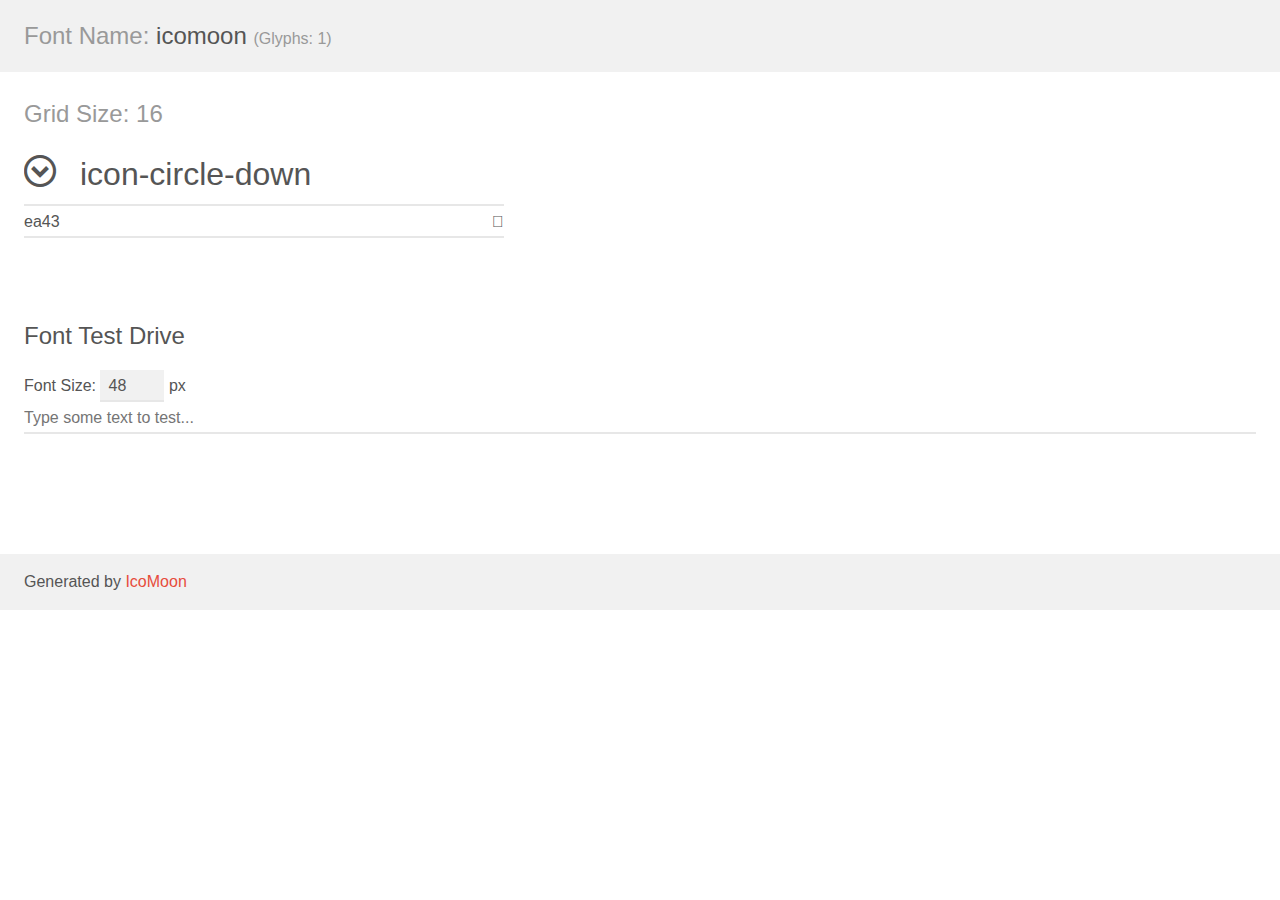
<file: fonts/icon/demo.html>
<!doctype html>
<html>
<head>
    <meta charset="utf-8">
    <title>IcoMoon Demo</title>
    <meta name="description" content="An Icon Font Generated By IcoMoon.io">
    <meta name="viewport" content="width=device-width, initial-scale=1">
    <link rel="stylesheet" href="demo-files/demo.css">
    <link rel="stylesheet" href="style.css"></head>
<body>
    <div class="bgc1 clearfix">
        <h1 class="mhmm mvm"><span class="fgc1">Font Name:</span> icomoon <small class="fgc1">(Glyphs:&nbsp;1)</small></h1>
    </div>
    <div class="clearfix mhl ptl">
        <h1 class="mvm mtn fgc1">Grid Size: 16</h1>
        <div class="glyph fs1">
            <div class="clearfix bshadow0 pbs">
                <span class="icon-circle-down">
                
                </span>
                <span class="mls"> icon-circle-down</span>
            </div>
            <fieldset class="fs0 size1of1 clearfix hidden-false">
                <input type="text" readonly value="ea43" class="unit size1of2" />
                <input type="text" maxlength="1" readonly value="&#xea43;" class="unitRight size1of2 talign-right" />
            </fieldset>
            <div class="fs0 bshadow0 clearfix hidden-true">
                <span class="unit pvs fgc1">liga: </span>
                <input type="text" readonly value="circle-down, down3" class="liga unitRight" />
            </div>
        </div>
    </div>

    <!--[if gt IE 8]><!-->
    <div class="mhl clearfix mbl">
        <h1>Font Test Drive</h1>
        <label>
            Font Size: <input id="fontSize" type="number" class="textbox0 mbm"
            min="8" value="48" />
            px
        </label>
        <input id="testText" type="text" class="phl size1of1 mvl"
        placeholder="Type some text to test..." value=""/>
        <div id="testDrive" class="icon-">&nbsp;
        </div>
    </div>
    <!--<![endif]-->
    <div class="bgc1 clearfix">
        <p class="mhl">Generated by <a href="https://icomoon.io/app">IcoMoon</a></p>
    </div>

    <script src="demo-files/demo.js"></script>
</body>
</html>
</file>
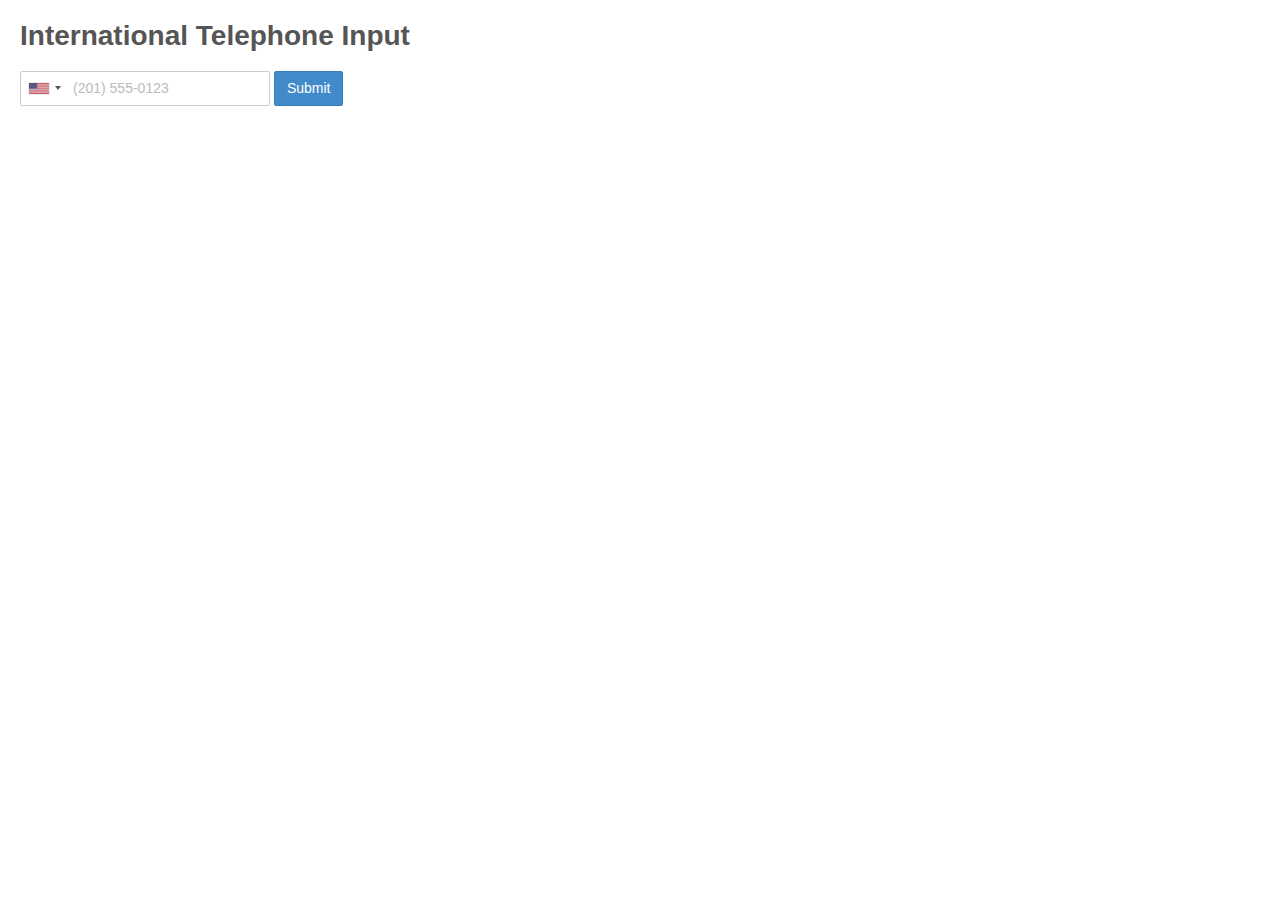
<file: utils/intl-tel-input/demo.html>
<!DOCTYPE html>
<html>

<head>
  <meta charset="utf-8">
  <title>International Telephone Input</title>
  <link rel="stylesheet" href="build/css/intlTelInput.css">
  <link rel="stylesheet" href="build/css/demo.css">
</head>

<body>
  <h1>International Telephone Input</h1>
  <form>
    <input id="phone" type="tel">
    <button type="submit">Submit</button>
  </form>

  <!-- Load jQuery from CDN so can run demo immediately -->
  <script src="https://ajax.googleapis.com/ajax/libs/jquery/1.11.1/jquery.min.js"></script>
  <script src="build/js/intlTelInput.js"></script>
  <script>
    $("#phone").intlTelInput({
      // allowDropdown: false,
      // autoHideDialCode: false,
      // autoPlaceholder: "off",
      // dropdownContainer: "body",
      // excludeCountries: ["us"],
      // formatOnDisplay: false,
      // geoIpLookup: function(callback) {
      //   $.get("http://ipinfo.io", function() {}, "jsonp").always(function(resp) {
      //     var countryCode = (resp && resp.country) ? resp.country : "";
      //     callback(countryCode);
      //   });
      // },
      // initialCountry: "auto",
      // nationalMode: false,
      // onlyCountries: ['us', 'gb', 'ch', 'ca', 'do'],
      // placeholderNumberType: "MOBILE",
      // preferredCountries: ['cn', 'jp'],
      // separateDialCode: true,
      utilsScript: "build/js/utils.js"
    });
  </script>
</body>

</html>
</file>
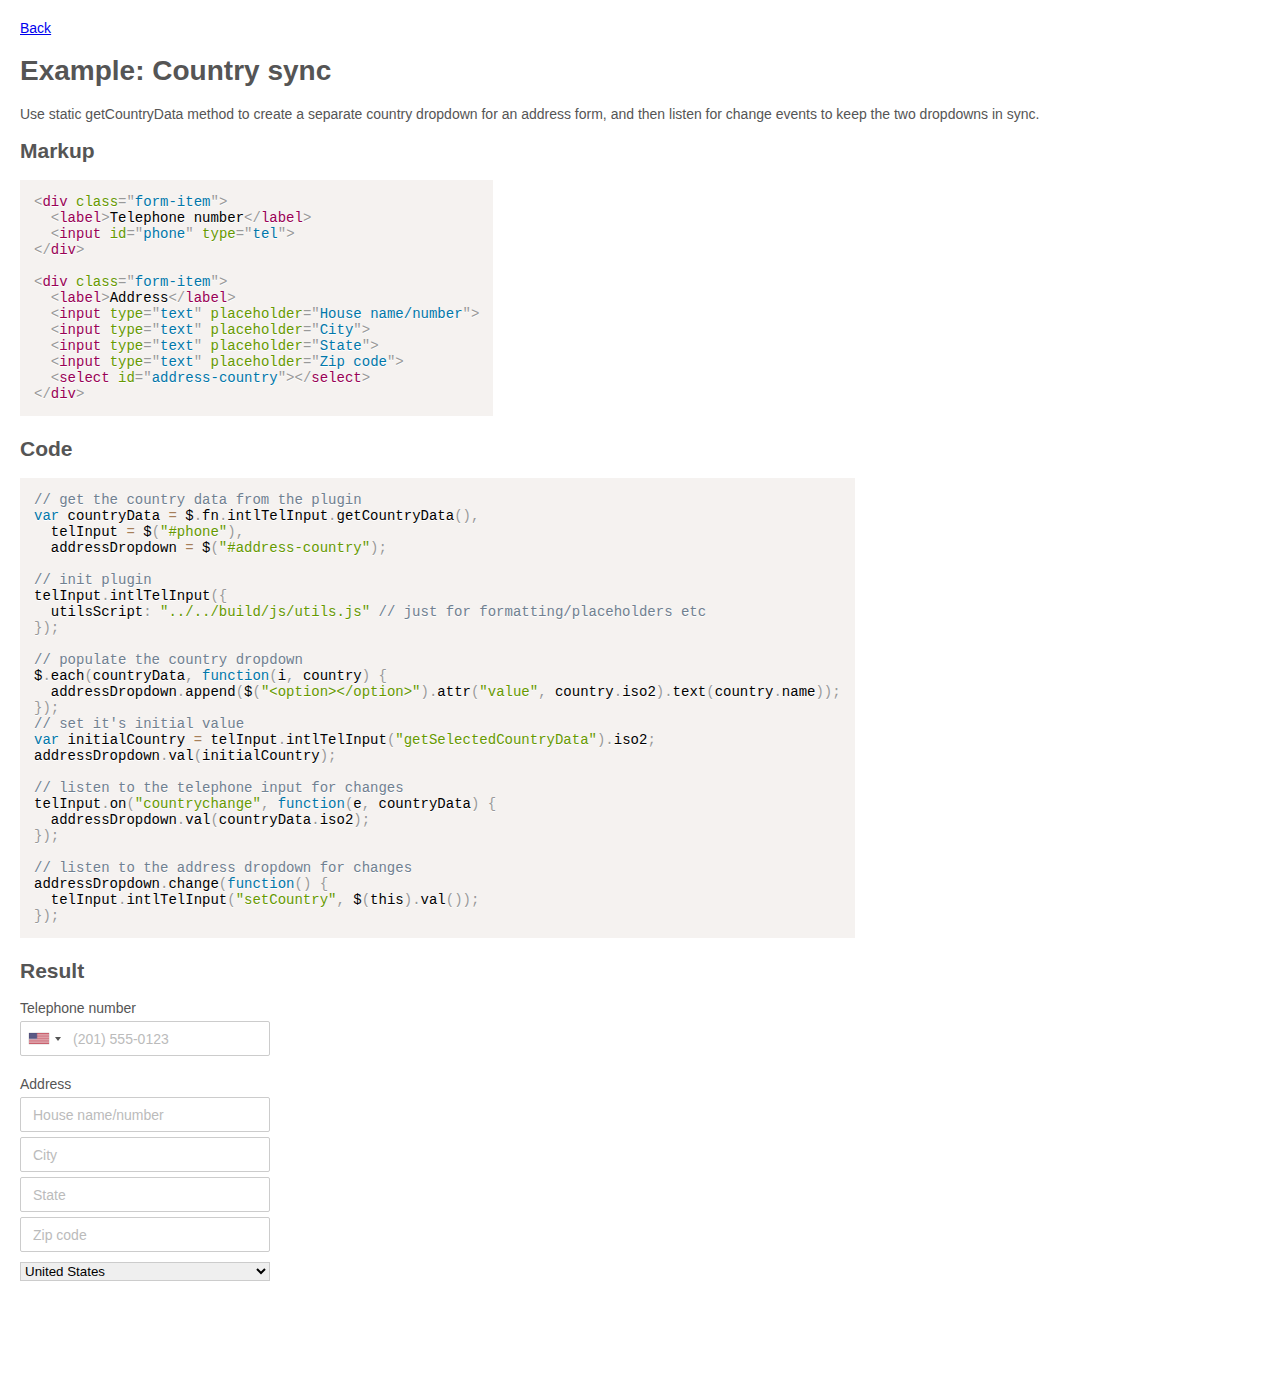
<file: utils/intl-tel-input/examples/gen/country-sync.html>
<!DOCTYPE html>
<html>
  <head>
    <meta charset="utf-8">
    <title>Example: Country sync</title>
    <link rel="stylesheet" href="../css/prism.css">
    <link rel="stylesheet" href="../../build/css/intlTelInput.css?1475869934842">
    <link rel="stylesheet" href="../../build/css/demo.css?1475869934842">
    
      <link rel="stylesheet" href="../css/countrySync.css?1475869934842">
    

    <!-- GOOGLE ANALYTICS -->
    <script>
      (function(i,s,o,g,r,a,m){i['GoogleAnalyticsObject']=r;i[r]=i[r]||function(){
      (i[r].q=i[r].q||[]).push(arguments)},i[r].l=1*new Date();a=s.createElement(o),
      m=s.getElementsByTagName(o)[0];a.async=1;a.src=g;m.parentNode.insertBefore(a,m)
      })(window,document,'script','https://www.google-analytics.com/analytics.js','ga');
      ga('create', 'UA-85394876-1', 'auto');
      ga('send', 'pageview');
    </script>
    <!-- /GOOGLE ANALYTICS -->
  </head>

  <body>
    <a href="/">Back</a>
    <h1>Example: Country sync</h1>
    <p>Use static getCountryData method to create a separate country dropdown for an address form, and then listen for change events to keep the two dropdowns in sync.</p>

    <h2>Markup</h2>
    <pre><code class="language-markup">&lt;div class=&quot;form-item&quot;&gt;
  &lt;label&gt;Telephone number&lt;/label&gt;
  &lt;input id=&quot;phone&quot; type=&quot;tel&quot;&gt;
&lt;/div&gt;

&lt;div class=&quot;form-item&quot;&gt;
  &lt;label&gt;Address&lt;/label&gt;
  &lt;input type=&quot;text&quot; placeholder=&quot;House name/number&quot;&gt;
  &lt;input type=&quot;text&quot; placeholder=&quot;City&quot;&gt;
  &lt;input type=&quot;text&quot; placeholder=&quot;State&quot;&gt;
  &lt;input type=&quot;text&quot; placeholder=&quot;Zip code&quot;&gt;
  &lt;select id=&quot;address-country&quot;&gt;&lt;/select&gt;
&lt;/div&gt;</code></pre>

    <h2>Code</h2>
    <pre><code class="language-javascript">// get the country data from the plugin
var countryData = $.fn.intlTelInput.getCountryData(),
  telInput = $(&quot;#phone&quot;),
  addressDropdown = $(&quot;#address-country&quot;);

// init plugin
telInput.intlTelInput({
  utilsScript: &quot;../../build/js/utils.js&quot; // just for formatting/placeholders etc
});

// populate the country dropdown
$.each(countryData, function(i, country) {
  addressDropdown.append($(&quot;&lt;option&gt;&lt;/option&gt;&quot;).attr(&quot;value&quot;, country.iso2).text(country.name));
});
// set it&#39;s initial value
var initialCountry = telInput.intlTelInput(&quot;getSelectedCountryData&quot;).iso2;
addressDropdown.val(initialCountry);

// listen to the telephone input for changes
telInput.on(&quot;countrychange&quot;, function(e, countryData) {
  addressDropdown.val(countryData.iso2);
});

// listen to the address dropdown for changes
addressDropdown.change(function() {
  telInput.intlTelInput(&quot;setCountry&quot;, $(this).val());
});
</code></pre>

    <h2>Result</h2>
    <div id="result">
      <div class="form-item">
  <label>Telephone number</label>
  <input id="phone" type="tel">
</div>

<div class="form-item">
  <label>Address</label>
  <input type="text" placeholder="House name/number">
  <input type="text" placeholder="City">
  <input type="text" placeholder="State">
  <input type="text" placeholder="Zip code">
  <select id="address-country"></select>
</div>
    </div>

    <script src="../js/prism.js"></script>
    <script src="//ajax.googleapis.com/ajax/libs/jquery/1.9.1/jquery.min.js"></script>
    <script src="../../build/js/intlTelInput.js?1475869934842"></script>
    <script src="../js/countrySync.js?1475869934842"></script>
  </body>
</html>
</file>
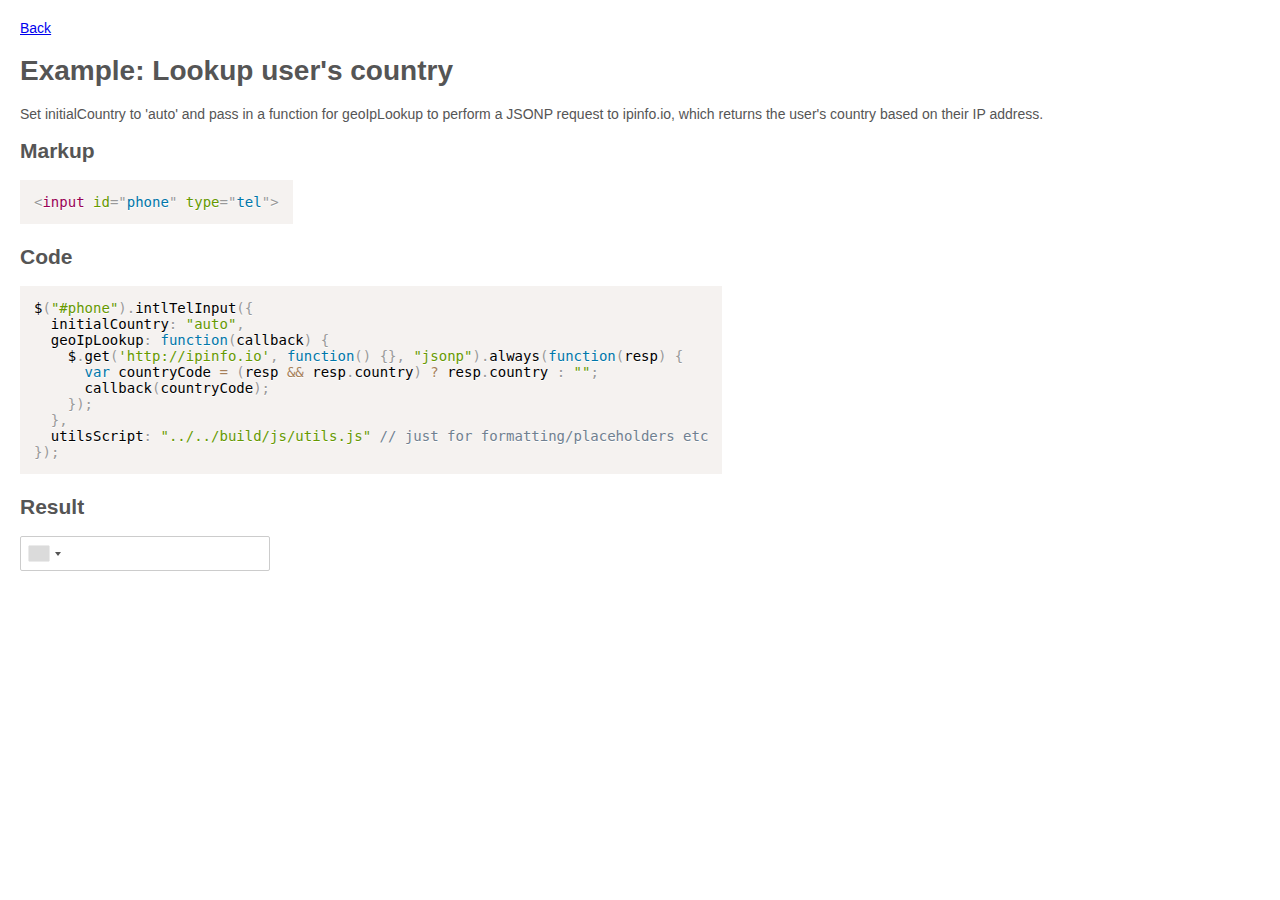
<file: utils/intl-tel-input/examples/gen/default-country-ip.html>
<!DOCTYPE html>
<html>
  <head>
    <meta charset="utf-8">
    <title>Example: Lookup user's country</title>
    <link rel="stylesheet" href="../css/prism.css">
    <link rel="stylesheet" href="../../build/css/intlTelInput.css?1475869934842">
    <link rel="stylesheet" href="../../build/css/demo.css?1475869934842">
    

    <!-- GOOGLE ANALYTICS -->
    <script>
      (function(i,s,o,g,r,a,m){i['GoogleAnalyticsObject']=r;i[r]=i[r]||function(){
      (i[r].q=i[r].q||[]).push(arguments)},i[r].l=1*new Date();a=s.createElement(o),
      m=s.getElementsByTagName(o)[0];a.async=1;a.src=g;m.parentNode.insertBefore(a,m)
      })(window,document,'script','https://www.google-analytics.com/analytics.js','ga');
      ga('create', 'UA-85394876-1', 'auto');
      ga('send', 'pageview');
    </script>
    <!-- /GOOGLE ANALYTICS -->
  </head>

  <body>
    <a href="/">Back</a>
    <h1>Example: Lookup user's country</h1>
    <p>Set initialCountry to 'auto' and pass in a function for geoIpLookup to perform a JSONP request to ipinfo.io, which returns the user's country based on their IP address.</p>

    <h2>Markup</h2>
    <pre><code class="language-markup">&lt;input id=&quot;phone&quot; type=&quot;tel&quot;&gt;</code></pre>

    <h2>Code</h2>
    <pre><code class="language-javascript">$(&quot;#phone&quot;).intlTelInput({
  initialCountry: &quot;auto&quot;,
  geoIpLookup: function(callback) {
    $.get(&#39;http://ipinfo.io&#39;, function() {}, &quot;jsonp&quot;).always(function(resp) {
      var countryCode = (resp &amp;&amp; resp.country) ? resp.country : &quot;&quot;;
      callback(countryCode);
    });
  },
  utilsScript: &quot;../../build/js/utils.js&quot; // just for formatting/placeholders etc
});</code></pre>

    <h2>Result</h2>
    <div id="result">
      <input id="phone" type="tel">
    </div>

    <script src="../js/prism.js"></script>
    <script src="//ajax.googleapis.com/ajax/libs/jquery/1.9.1/jquery.min.js"></script>
    <script src="../../build/js/intlTelInput.js?1475869934842"></script>
    <script src="../js/defaultCountryIp.js?1475869934842"></script>
  </body>
</html>
</file>
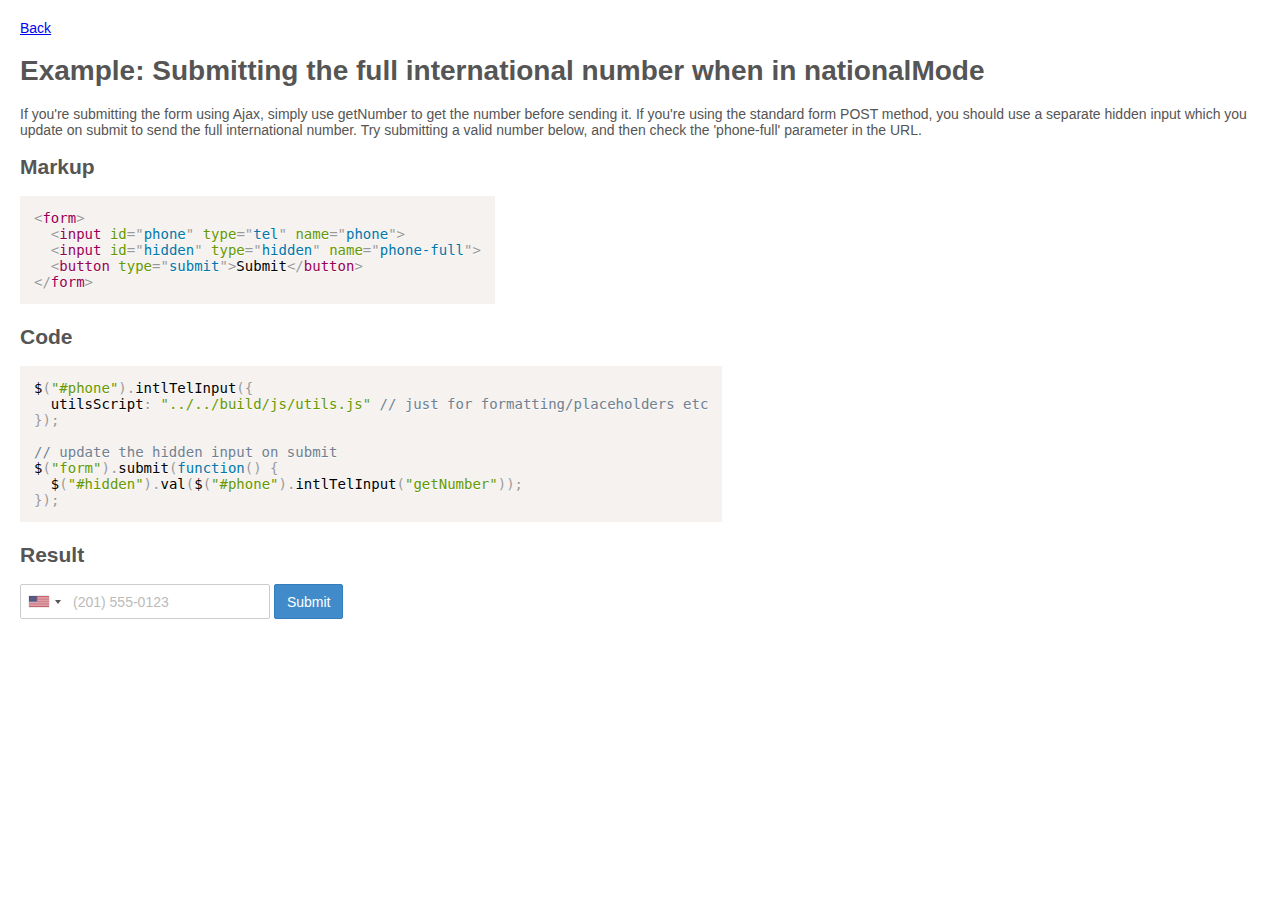
<file: utils/intl-tel-input/examples/gen/hidden-input.html>
<!DOCTYPE html>
<html>
  <head>
    <meta charset="utf-8">
    <title>Example: Submitting the full international number when in nationalMode</title>
    <link rel="stylesheet" href="../css/prism.css">
    <link rel="stylesheet" href="../../build/css/intlTelInput.css?1475869934842">
    <link rel="stylesheet" href="../../build/css/demo.css?1475869934842">
    

    <!-- GOOGLE ANALYTICS -->
    <script>
      (function(i,s,o,g,r,a,m){i['GoogleAnalyticsObject']=r;i[r]=i[r]||function(){
      (i[r].q=i[r].q||[]).push(arguments)},i[r].l=1*new Date();a=s.createElement(o),
      m=s.getElementsByTagName(o)[0];a.async=1;a.src=g;m.parentNode.insertBefore(a,m)
      })(window,document,'script','https://www.google-analytics.com/analytics.js','ga');
      ga('create', 'UA-85394876-1', 'auto');
      ga('send', 'pageview');
    </script>
    <!-- /GOOGLE ANALYTICS -->
  </head>

  <body>
    <a href="/">Back</a>
    <h1>Example: Submitting the full international number when in nationalMode</h1>
    <p>If you're submitting the form using Ajax, simply use getNumber to get the number before sending it. If you're using the standard form POST method, you should use a separate hidden input which you update on submit to send the full international number. Try submitting a valid number below, and then check the 'phone-full' parameter in the URL.</p>

    <h2>Markup</h2>
    <pre><code class="language-markup">&lt;form&gt;
  &lt;input id=&quot;phone&quot; type=&quot;tel&quot; name=&quot;phone&quot;&gt;
  &lt;input id=&quot;hidden&quot; type=&quot;hidden&quot; name=&quot;phone-full&quot;&gt;
  &lt;button type=&quot;submit&quot;&gt;Submit&lt;/button&gt;
&lt;/form&gt;</code></pre>

    <h2>Code</h2>
    <pre><code class="language-javascript">$(&quot;#phone&quot;).intlTelInput({
  utilsScript: &quot;../../build/js/utils.js&quot; // just for formatting/placeholders etc
});

// update the hidden input on submit
$(&quot;form&quot;).submit(function() {
  $(&quot;#hidden&quot;).val($(&quot;#phone&quot;).intlTelInput(&quot;getNumber&quot;));
});</code></pre>

    <h2>Result</h2>
    <div id="result">
      <form>
  <input id="phone" type="tel" name="phone">
  <input id="hidden" type="hidden" name="phone-full">
  <button type="submit">Submit</button>
</form>
    </div>

    <script src="../js/prism.js"></script>
    <script src="//ajax.googleapis.com/ajax/libs/jquery/1.9.1/jquery.min.js"></script>
    <script src="../../build/js/intlTelInput.js?1475869934842"></script>
    <script src="../js/hiddenInput.js?1475869934842"></script>
  </body>
</html>
</file>
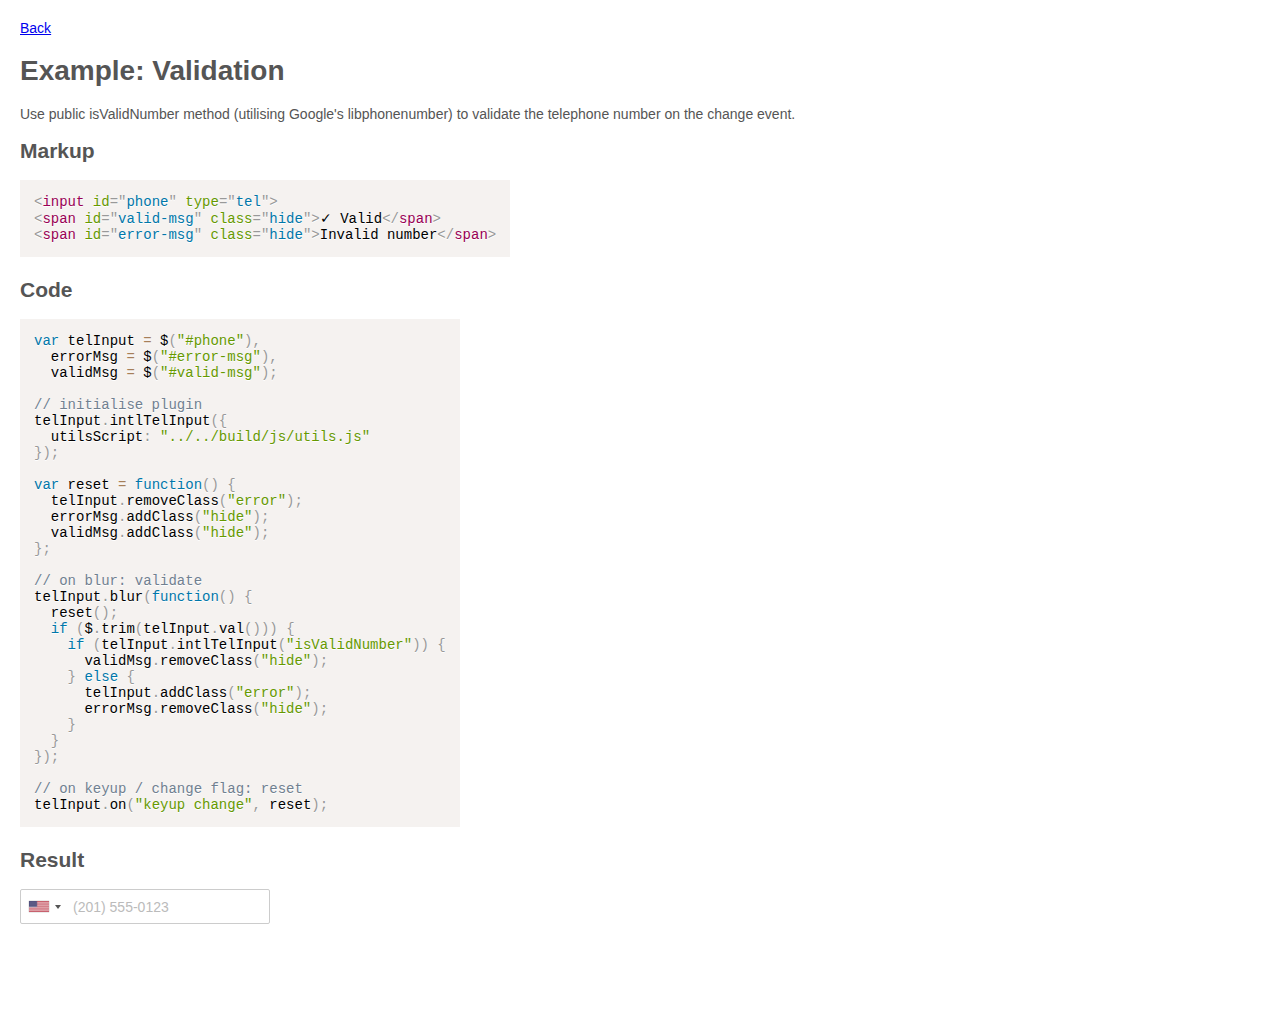
<file: utils/intl-tel-input/examples/gen/is-valid-number.html>
<!DOCTYPE html>
<html>
  <head>
    <meta charset="utf-8">
    <title>Example: Validation</title>
    <link rel="stylesheet" href="../css/prism.css">
    <link rel="stylesheet" href="../../build/css/intlTelInput.css?1475869934842">
    <link rel="stylesheet" href="../../build/css/demo.css?1475869934842">
    
      <link rel="stylesheet" href="../css/isValidNumber.css?1475869934842">
    

    <!-- GOOGLE ANALYTICS -->
    <script>
      (function(i,s,o,g,r,a,m){i['GoogleAnalyticsObject']=r;i[r]=i[r]||function(){
      (i[r].q=i[r].q||[]).push(arguments)},i[r].l=1*new Date();a=s.createElement(o),
      m=s.getElementsByTagName(o)[0];a.async=1;a.src=g;m.parentNode.insertBefore(a,m)
      })(window,document,'script','https://www.google-analytics.com/analytics.js','ga');
      ga('create', 'UA-85394876-1', 'auto');
      ga('send', 'pageview');
    </script>
    <!-- /GOOGLE ANALYTICS -->
  </head>

  <body>
    <a href="/">Back</a>
    <h1>Example: Validation</h1>
    <p>Use public isValidNumber method (utilising Google's libphonenumber) to validate the telephone number on the change event.</p>

    <h2>Markup</h2>
    <pre><code class="language-markup">&lt;input id=&quot;phone&quot; type=&quot;tel&quot;&gt;
&lt;span id=&quot;valid-msg&quot; class=&quot;hide&quot;&gt;✓ Valid&lt;/span&gt;
&lt;span id=&quot;error-msg&quot; class=&quot;hide&quot;&gt;Invalid number&lt;/span&gt;</code></pre>

    <h2>Code</h2>
    <pre><code class="language-javascript">var telInput = $(&quot;#phone&quot;),
  errorMsg = $(&quot;#error-msg&quot;),
  validMsg = $(&quot;#valid-msg&quot;);

// initialise plugin
telInput.intlTelInput({
  utilsScript: &quot;../../build/js/utils.js&quot;
});

var reset = function() {
  telInput.removeClass(&quot;error&quot;);
  errorMsg.addClass(&quot;hide&quot;);
  validMsg.addClass(&quot;hide&quot;);
};

// on blur: validate
telInput.blur(function() {
  reset();
  if ($.trim(telInput.val())) {
    if (telInput.intlTelInput(&quot;isValidNumber&quot;)) {
      validMsg.removeClass(&quot;hide&quot;);
    } else {
      telInput.addClass(&quot;error&quot;);
      errorMsg.removeClass(&quot;hide&quot;);
    }
  }
});

// on keyup / change flag: reset
telInput.on(&quot;keyup change&quot;, reset);</code></pre>

    <h2>Result</h2>
    <div id="result">
      <input id="phone" type="tel">
<span id="valid-msg" class="hide">✓ Valid</span>
<span id="error-msg" class="hide">Invalid number</span>
    </div>

    <script src="../js/prism.js"></script>
    <script src="//ajax.googleapis.com/ajax/libs/jquery/1.9.1/jquery.min.js"></script>
    <script src="../../build/js/intlTelInput.js?1475869934842"></script>
    <script src="../js/isValidNumber.js?1475869934842"></script>
  </body>
</html>
</file>
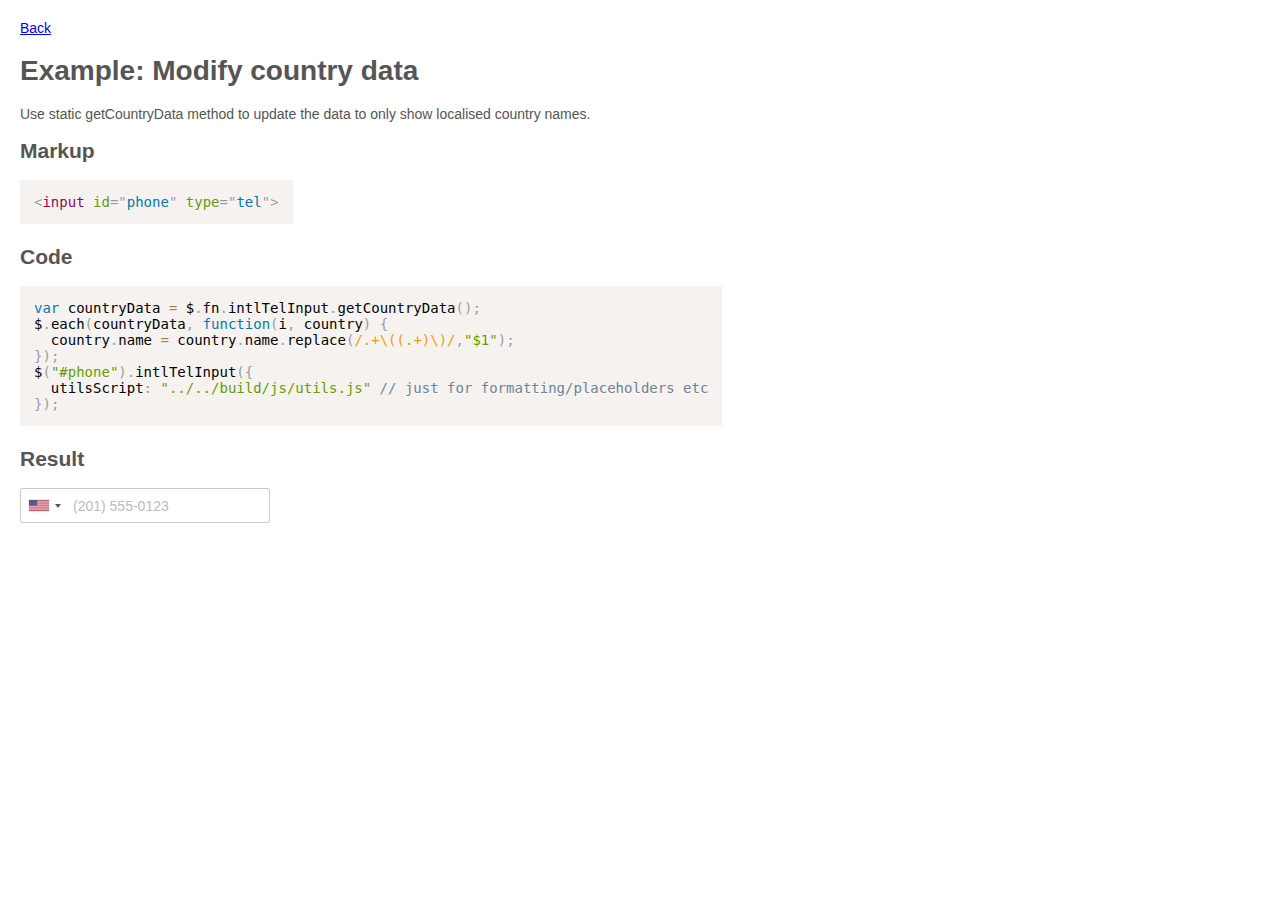
<file: utils/intl-tel-input/examples/gen/modify-country-data.html>
<!DOCTYPE html>
<html>
  <head>
    <meta charset="utf-8">
    <title>Example: Modify country data</title>
    <link rel="stylesheet" href="../css/prism.css">
    <link rel="stylesheet" href="../../build/css/intlTelInput.css?1475869934842">
    <link rel="stylesheet" href="../../build/css/demo.css?1475869934842">
    

    <!-- GOOGLE ANALYTICS -->
    <script>
      (function(i,s,o,g,r,a,m){i['GoogleAnalyticsObject']=r;i[r]=i[r]||function(){
      (i[r].q=i[r].q||[]).push(arguments)},i[r].l=1*new Date();a=s.createElement(o),
      m=s.getElementsByTagName(o)[0];a.async=1;a.src=g;m.parentNode.insertBefore(a,m)
      })(window,document,'script','https://www.google-analytics.com/analytics.js','ga');
      ga('create', 'UA-85394876-1', 'auto');
      ga('send', 'pageview');
    </script>
    <!-- /GOOGLE ANALYTICS -->
  </head>

  <body>
    <a href="/">Back</a>
    <h1>Example: Modify country data</h1>
    <p>Use static getCountryData method to update the data to only show localised country names.</p>

    <h2>Markup</h2>
    <pre><code class="language-markup">&lt;input id=&quot;phone&quot; type=&quot;tel&quot;&gt;</code></pre>

    <h2>Code</h2>
    <pre><code class="language-javascript">var countryData = $.fn.intlTelInput.getCountryData();
$.each(countryData, function(i, country) {
  country.name = country.name.replace(/.+\((.+)\)/,&quot;$1&quot;);
});
$(&quot;#phone&quot;).intlTelInput({
  utilsScript: &quot;../../build/js/utils.js&quot; // just for formatting/placeholders etc
});
</code></pre>

    <h2>Result</h2>
    <div id="result">
      <input id="phone" type="tel">
    </div>

    <script src="../js/prism.js"></script>
    <script src="//ajax.googleapis.com/ajax/libs/jquery/1.9.1/jquery.min.js"></script>
    <script src="../../build/js/intlTelInput.js?1475869934842"></script>
    <script src="../js/modifyCountryData.js?1475869934842"></script>
  </body>
</html>
</file>
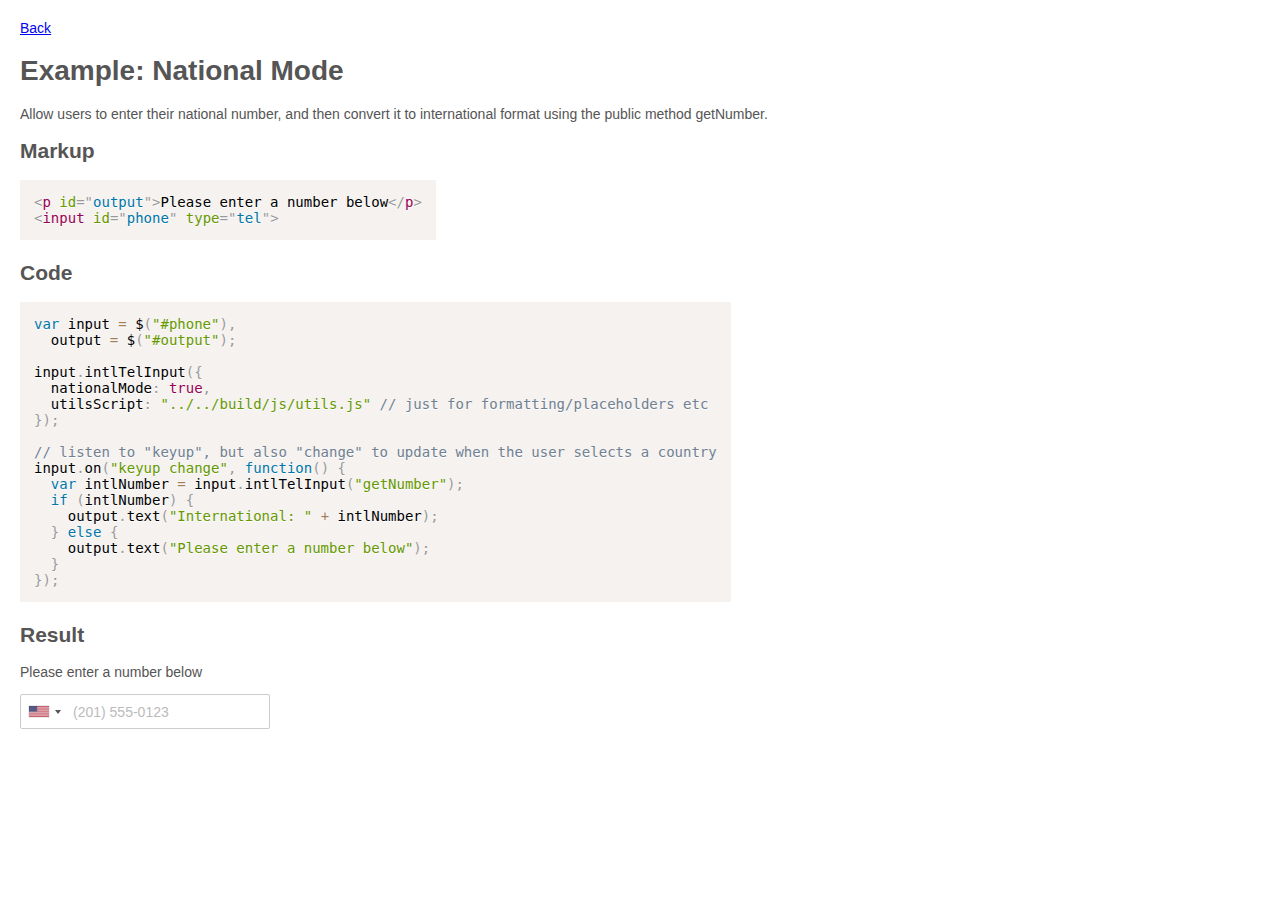
<file: utils/intl-tel-input/examples/gen/national-mode.html>
<!DOCTYPE html>
<html>
  <head>
    <meta charset="utf-8">
    <title>Example: National Mode</title>
    <link rel="stylesheet" href="../css/prism.css">
    <link rel="stylesheet" href="../../build/css/intlTelInput.css?1475869934842">
    <link rel="stylesheet" href="../../build/css/demo.css?1475869934842">
    

    <!-- GOOGLE ANALYTICS -->
    <script>
      (function(i,s,o,g,r,a,m){i['GoogleAnalyticsObject']=r;i[r]=i[r]||function(){
      (i[r].q=i[r].q||[]).push(arguments)},i[r].l=1*new Date();a=s.createElement(o),
      m=s.getElementsByTagName(o)[0];a.async=1;a.src=g;m.parentNode.insertBefore(a,m)
      })(window,document,'script','https://www.google-analytics.com/analytics.js','ga');
      ga('create', 'UA-85394876-1', 'auto');
      ga('send', 'pageview');
    </script>
    <!-- /GOOGLE ANALYTICS -->
  </head>

  <body>
    <a href="/">Back</a>
    <h1>Example: National Mode</h1>
    <p>Allow users to enter their national number, and then convert it to international format using the public method getNumber.</p>

    <h2>Markup</h2>
    <pre><code class="language-markup">&lt;p id=&quot;output&quot;&gt;Please enter a number below&lt;/p&gt;
&lt;input id=&quot;phone&quot; type=&quot;tel&quot;&gt;</code></pre>

    <h2>Code</h2>
    <pre><code class="language-javascript">var input = $(&quot;#phone&quot;),
  output = $(&quot;#output&quot;);

input.intlTelInput({
  nationalMode: true,
  utilsScript: &quot;../../build/js/utils.js&quot; // just for formatting/placeholders etc
});

// listen to &quot;keyup&quot;, but also &quot;change&quot; to update when the user selects a country
input.on(&quot;keyup change&quot;, function() {
  var intlNumber = input.intlTelInput(&quot;getNumber&quot;);
  if (intlNumber) {
    output.text(&quot;International: &quot; + intlNumber);
  } else {
    output.text(&quot;Please enter a number below&quot;);
  }
});</code></pre>

    <h2>Result</h2>
    <div id="result">
      <p id="output">Please enter a number below</p>
<input id="phone" type="tel">
    </div>

    <script src="../js/prism.js"></script>
    <script src="//ajax.googleapis.com/ajax/libs/jquery/1.9.1/jquery.min.js"></script>
    <script src="../../build/js/intlTelInput.js?1475869934842"></script>
    <script src="../js/nationalMode.js?1475869934842"></script>
  </body>
</html>
</file>
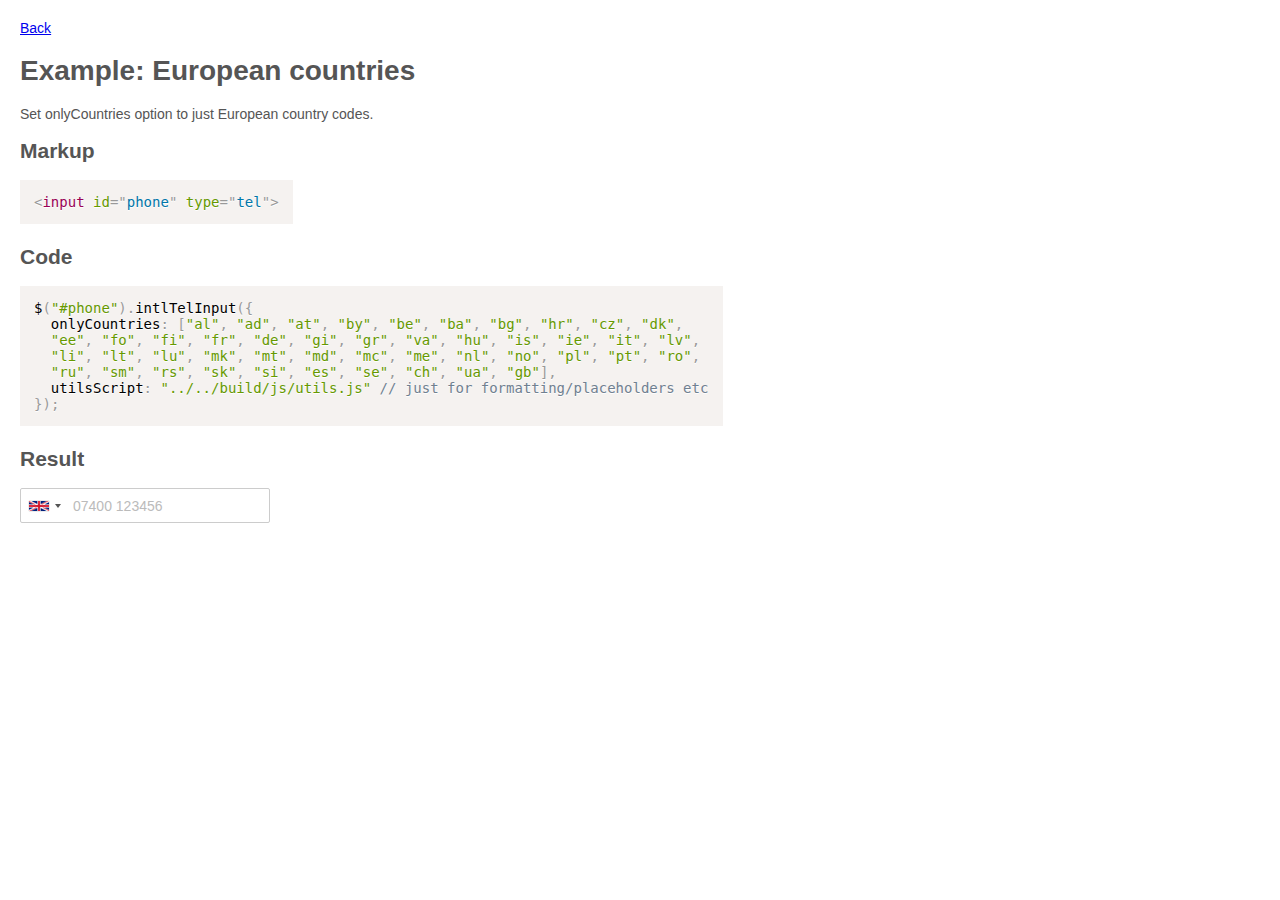
<file: utils/intl-tel-input/examples/gen/only-countries-europe.html>
<!DOCTYPE html>
<html>
  <head>
    <meta charset="utf-8">
    <title>Example: European countries</title>
    <link rel="stylesheet" href="../css/prism.css">
    <link rel="stylesheet" href="../../build/css/intlTelInput.css?1475869934842">
    <link rel="stylesheet" href="../../build/css/demo.css?1475869934842">
    

    <!-- GOOGLE ANALYTICS -->
    <script>
      (function(i,s,o,g,r,a,m){i['GoogleAnalyticsObject']=r;i[r]=i[r]||function(){
      (i[r].q=i[r].q||[]).push(arguments)},i[r].l=1*new Date();a=s.createElement(o),
      m=s.getElementsByTagName(o)[0];a.async=1;a.src=g;m.parentNode.insertBefore(a,m)
      })(window,document,'script','https://www.google-analytics.com/analytics.js','ga');
      ga('create', 'UA-85394876-1', 'auto');
      ga('send', 'pageview');
    </script>
    <!-- /GOOGLE ANALYTICS -->
  </head>

  <body>
    <a href="/">Back</a>
    <h1>Example: European countries</h1>
    <p>Set onlyCountries option to just European country codes.</p>

    <h2>Markup</h2>
    <pre><code class="language-markup">&lt;input id=&quot;phone&quot; type=&quot;tel&quot;&gt;</code></pre>

    <h2>Code</h2>
    <pre><code class="language-javascript">$(&quot;#phone&quot;).intlTelInput({
  onlyCountries: [&quot;al&quot;, &quot;ad&quot;, &quot;at&quot;, &quot;by&quot;, &quot;be&quot;, &quot;ba&quot;, &quot;bg&quot;, &quot;hr&quot;, &quot;cz&quot;, &quot;dk&quot;, 
  &quot;ee&quot;, &quot;fo&quot;, &quot;fi&quot;, &quot;fr&quot;, &quot;de&quot;, &quot;gi&quot;, &quot;gr&quot;, &quot;va&quot;, &quot;hu&quot;, &quot;is&quot;, &quot;ie&quot;, &quot;it&quot;, &quot;lv&quot;, 
  &quot;li&quot;, &quot;lt&quot;, &quot;lu&quot;, &quot;mk&quot;, &quot;mt&quot;, &quot;md&quot;, &quot;mc&quot;, &quot;me&quot;, &quot;nl&quot;, &quot;no&quot;, &quot;pl&quot;, &quot;pt&quot;, &quot;ro&quot;, 
  &quot;ru&quot;, &quot;sm&quot;, &quot;rs&quot;, &quot;sk&quot;, &quot;si&quot;, &quot;es&quot;, &quot;se&quot;, &quot;ch&quot;, &quot;ua&quot;, &quot;gb&quot;],
  utilsScript: &quot;../../build/js/utils.js&quot; // just for formatting/placeholders etc
});</code></pre>

    <h2>Result</h2>
    <div id="result">
      <input id="phone" type="tel">
    </div>

    <script src="../js/prism.js"></script>
    <script src="//ajax.googleapis.com/ajax/libs/jquery/1.9.1/jquery.min.js"></script>
    <script src="../../build/js/intlTelInput.js?1475869934842"></script>
    <script src="../js/onlyCountriesEurope.js?1475869934842"></script>
  </body>
</html>
</file>
<file: fonts/icon/demo-files/demo.css>
body {
  padding: 0;
  margin: 0;
  font-family: sans-serif;
  font-size: 1em;
  line-height: 1.5;
  color: #555;
  background: #fff;
}
h1 {
  font-size: 1.5em;
  font-weight: normal;
}
small {
  font-size: .66666667em;
}
a {
  color: #e74c3c;
  text-decoration: none;
}
a:hover, a:focus {
  box-shadow: 0 1px #e74c3c;
}
.bshadow0, input {
  box-shadow: inset 0 -2px #e7e7e7;
}
input:hover {
  box-shadow: inset 0 -2px #ccc;
}
input, fieldset {
  font-family: sans-serif;
  font-size: 1em;
  margin: 0;
  padding: 0;
  border: 0;
}
input {
  color: inherit;
  line-height: 1.5;
  height: 1.5em;
  padding: .25em 0;
}
input:focus {
  outline: none;
  box-shadow: inset 0 -2px #449fdb;
}
.glyph {
  font-size: 16px;
  width: 15em;
  padding-bottom: 1em;
  margin-right: 4em;
  margin-bottom: 1em;
  float: left;
  overflow: hidden;
}
.liga {
  width: 80%;
  width: calc(100% - 2.5em);
}
.talign-right {
  text-align: right;
}
.talign-center {
  text-align: center;
}
.bgc1 {
  background: #f1f1f1;
}
.fgc1 {
  color: #999;
}
.fgc0 {
  color: #000;
}
p {
  margin-top: 1em;
  margin-bottom: 1em;
}
.mvm {
  margin-top: .75em;
  margin-bottom: .75em;
}
.mtn {
  margin-top: 0;
}
.mtl, .mal {
  margin-top: 1.5em;
}
.mbl, .mal {
  margin-bottom: 1.5em;
}
.mal, .mhl {
  margin-left: 1.5em;
  margin-right: 1.5em;
}
.mhmm {
  margin-left: 1em;
  margin-right: 1em;
}
.mls {
  margin-left: .25em;
}
.ptl {
  padding-top: 1.5em;
}
.pbs, .pvs {
  padding-bottom: .25em;
}
.pvs, .pts {
  padding-top: .25em;
}
.unit {
  float: left;
}
.unitRight {
  float: right;
}
.size1of2 {
  width: 50%;
}
.size1of1 {
  width: 100%;
}
.clearfix:before, .clearfix:after {
  content: " ";
  display: table;
}
.clearfix:after {
  clear: both;
}
.hidden-true {
  display: none;
}
.textbox0 {
  width: 3em;
  background: #f1f1f1;
  padding: .25em .5em;
  line-height: 1.5;
  height: 1.5em;
}
#testDrive {
  display: block;
  padding-top: 24px;
  line-height: 1.5;
}
.fs0 {
  font-size: 16px;
}
.fs1 {
  font-size: 32px;
}
</file>
<file: fonts/icon/style.css>
@font-face {
  font-family: 'icomoon';
  src:  url('fonts/icomoon.eot?4n90a2');
  src:  url('fonts/icomoon.eot?4n90a2#iefix') format('embedded-opentype'),
    url('fonts/icomoon.ttf?4n90a2') format('truetype'),
    url('fonts/icomoon.woff?4n90a2') format('woff'),
    url('fonts/icomoon.svg?4n90a2#icomoon') format('svg');
  font-weight: normal;
  font-style: normal;
}

[class^="icon-"], [class*=" icon-"] {
  /* use !important to prevent issues with browser extensions that change fonts */
  font-family: 'icomoon' !important;
  speak: none;
  font-style: normal;
  font-weight: normal;
  font-variant: normal;
  text-transform: none;
  line-height: 1;

  /* Better Font Rendering =========== */
  -webkit-font-smoothing: antialiased;
  -moz-osx-font-smoothing: grayscale;
}

.icon-circle-down:before {
  content: "\ea43";
}
</file>
<file: utils/intl-tel-input/build/css/intlTelInput.css>
.intl-tel-input{position:relative;display:inline-block}.intl-tel-input *{box-sizing:border-box;-moz-box-sizing:border-box}.intl-tel-input .hide{display:none}.intl-tel-input .v-hide{visibility:hidden}.intl-tel-input input,.intl-tel-input input[type=text],.intl-tel-input input[type=tel]{position:relative;z-index:0;margin-top:0 !important;margin-bottom:0 !important;padding-right:36px;margin-right:0}.intl-tel-input .flag-container{position:absolute;top:0;bottom:0;right:0;padding:1px}.intl-tel-input .selected-flag{z-index:1;position:relative;width:36px;height:100%;padding:0 0 0 8px}.intl-tel-input .selected-flag .iti-flag{position:absolute;top:0;bottom:0;margin:auto}.intl-tel-input .selected-flag .iti-arrow{position:absolute;top:50%;margin-top:-2px;right:6px;width:0;height:0;border-left:3px solid transparent;border-right:3px solid transparent;border-top:4px solid #555}.intl-tel-input .selected-flag .iti-arrow.up{border-top:none;border-bottom:4px solid #555}.intl-tel-input .country-list{position:absolute;z-index:2;list-style:none;text-align:left;padding:0;margin:0 0 0 -1px;box-shadow:1px 1px 4px rgba(0,0,0,0.2);background-color:white;border:1px solid #CCC;white-space:nowrap;max-height:200px;overflow-y:scroll}.intl-tel-input .country-list.dropup{bottom:100%;margin-bottom:-1px}.intl-tel-input .country-list .flag-box{display:inline-block;width:20px}@media (max-width: 500px){.intl-tel-input .country-list{white-space:normal}}.intl-tel-input .country-list .divider{padding-bottom:5px;margin-bottom:5px;border-bottom:1px solid #CCC}.intl-tel-input .country-list .country{padding:5px 10px}.intl-tel-input .country-list .country .dial-code{color:#999}.intl-tel-input .country-list .country.highlight{background-color:rgba(0,0,0,0.05)}.intl-tel-input .country-list .flag-box,.intl-tel-input .country-list .country-name,.intl-tel-input .country-list .dial-code{vertical-align:middle}.intl-tel-input .country-list .flag-box,.intl-tel-input .country-list .country-name{margin-right:6px}.intl-tel-input.allow-dropdown input,.intl-tel-input.allow-dropdown input[type=text],.intl-tel-input.allow-dropdown input[type=tel],.intl-tel-input.separate-dial-code input,.intl-tel-input.separate-dial-code input[type=text],.intl-tel-input.separate-dial-code input[type=tel]{padding-right:6px;padding-left:52px;margin-left:0}.intl-tel-input.allow-dropdown .flag-container,.intl-tel-input.separate-dial-code .flag-container{right:auto;left:0}.intl-tel-input.allow-dropdown .selected-flag,.intl-tel-input.separate-dial-code .selected-flag{width:46px}.intl-tel-input.allow-dropdown .flag-container:hover{cursor:pointer}.intl-tel-input.allow-dropdown .flag-container:hover .selected-flag{background-color:rgba(0,0,0,0.05)}.intl-tel-input.allow-dropdown input[disabled]+.flag-container:hover,.intl-tel-input.allow-dropdown input[readonly]+.flag-container:hover{cursor:default}.intl-tel-input.allow-dropdown input[disabled]+.flag-container:hover .selected-flag,.intl-tel-input.allow-dropdown input[readonly]+.flag-container:hover .selected-flag{background-color:transparent}.intl-tel-input.separate-dial-code .selected-flag{background-color:rgba(0,0,0,0.05);display:table}.intl-tel-input.separate-dial-code .selected-dial-code{display:table-cell;vertical-align:middle;padding-left:28px}.intl-tel-input.separate-dial-code.iti-sdc-2 input,.intl-tel-input.separate-dial-code.iti-sdc-2 input[type=text],.intl-tel-input.separate-dial-code.iti-sdc-2 input[type=tel]{padding-left:66px}.intl-tel-input.separate-dial-code.iti-sdc-2 .selected-flag{width:60px}.intl-tel-input.separate-dial-code.allow-dropdown.iti-sdc-2 input,.intl-tel-input.separate-dial-code.allow-dropdown.iti-sdc-2 input[type=text],.intl-tel-input.separate-dial-code.allow-dropdown.iti-sdc-2 input[type=tel]{padding-left:76px}.intl-tel-input.separate-dial-code.allow-dropdown.iti-sdc-2 .selected-flag{width:70px}.intl-tel-input.separate-dial-code.iti-sdc-3 input,.intl-tel-input.separate-dial-code.iti-sdc-3 input[type=text],.intl-tel-input.separate-dial-code.iti-sdc-3 input[type=tel]{padding-left:74px}.intl-tel-input.separate-dial-code.iti-sdc-3 .selected-flag{width:68px}.intl-tel-input.separate-dial-code.allow-dropdown.iti-sdc-3 input,.intl-tel-input.separate-dial-code.allow-dropdown.iti-sdc-3 input[type=text],.intl-tel-input.separate-dial-code.allow-dropdown.iti-sdc-3 input[type=tel]{padding-left:84px}.intl-tel-input.separate-dial-code.allow-dropdown.iti-sdc-3 .selected-flag{width:78px}.intl-tel-input.separate-dial-code.iti-sdc-4 input,.intl-tel-input.separate-dial-code.iti-sdc-4 input[type=text],.intl-tel-input.separate-dial-code.iti-sdc-4 input[type=tel]{padding-left:82px}.intl-tel-input.separate-dial-code.iti-sdc-4 .selected-flag{width:76px}.intl-tel-input.separate-dial-code.allow-dropdown.iti-sdc-4 input,.intl-tel-input.separate-dial-code.allow-dropdown.iti-sdc-4 input[type=text],.intl-tel-input.separate-dial-code.allow-dropdown.iti-sdc-4 input[type=tel]{padding-left:92px}.intl-tel-input.separate-dial-code.allow-dropdown.iti-sdc-4 .selected-flag{width:86px}.intl-tel-input.separate-dial-code.iti-sdc-5 input,.intl-tel-input.separate-dial-code.iti-sdc-5 input[type=text],.intl-tel-input.separate-dial-code.iti-sdc-5 input[type=tel]{padding-left:90px}.intl-tel-input.separate-dial-code.iti-sdc-5 .selected-flag{width:84px}.intl-tel-input.separate-dial-code.allow-dropdown.iti-sdc-5 input,.intl-tel-input.separate-dial-code.allow-dropdown.iti-sdc-5 input[type=text],.intl-tel-input.separate-dial-code.allow-dropdown.iti-sdc-5 input[type=tel]{padding-left:100px}.intl-tel-input.separate-dial-code.allow-dropdown.iti-sdc-5 .selected-flag{width:94px}.intl-tel-input.iti-container{position:absolute;top:-1000px;left:-1000px;z-index:1060;padding:1px}.intl-tel-input.iti-container:hover{cursor:pointer}.iti-mobile .intl-tel-input.iti-container{top:30px;bottom:30px;left:30px;right:30px;position:fixed}.iti-mobile .intl-tel-input .country-list{max-height:100%;width:100%}.iti-mobile .intl-tel-input .country-list .country{padding:10px 10px;line-height:1.5em}.iti-flag{width:20px}.iti-flag.be{width:18px}.iti-flag.ch{width:15px}.iti-flag.mc{width:19px}.iti-flag.ne{width:18px}.iti-flag.np{width:13px}.iti-flag.va{width:15px}@media only screen and (-webkit-min-device-pixel-ratio: 2), only screen and (min--moz-device-pixel-ratio: 2), only screen and (-o-min-device-pixel-ratio: 2 / 1), only screen and (min-device-pixel-ratio: 2), only screen and (min-resolution: 192dpi), only screen and (min-resolution: 2dppx){.iti-flag{background-size:5630px 15px}}.iti-flag.ac{height:10px;background-position:0px 0px}.iti-flag.ad{height:14px;background-position:-22px 0px}.iti-flag.ae{height:10px;background-position:-44px 0px}.iti-flag.af{height:14px;background-position:-66px 0px}.iti-flag.ag{height:14px;background-position:-88px 0px}.iti-flag.ai{height:10px;background-position:-110px 0px}.iti-flag.al{height:15px;background-position:-132px 0px}.iti-flag.am{height:10px;background-position:-154px 0px}.iti-flag.ao{height:14px;background-position:-176px 0px}.iti-flag.aq{height:14px;background-position:-198px 0px}.iti-flag.ar{height:13px;background-position:-220px 0px}.iti-flag.as{height:10px;background-position:-242px 0px}.iti-flag.at{height:14px;background-position:-264px 0px}.iti-flag.au{height:10px;background-position:-286px 0px}.iti-flag.aw{height:14px;background-position:-308px 0px}.iti-flag.ax{height:13px;background-position:-330px 0px}.iti-flag.az{height:10px;background-position:-352px 0px}.iti-flag.ba{height:10px;background-position:-374px 0px}.iti-flag.bb{height:14px;background-position:-396px 0px}.iti-flag.bd{height:12px;background-position:-418px 0px}.iti-flag.be{height:15px;background-position:-440px 0px}.iti-flag.bf{height:14px;background-position:-460px 0px}.iti-flag.bg{height:12px;background-position:-482px 0px}.iti-flag.bh{height:12px;background-position:-504px 0px}.iti-flag.bi{height:12px;background-position:-526px 0px}.iti-flag.bj{height:14px;background-position:-548px 0px}.iti-flag.bl{height:14px;background-position:-570px 0px}.iti-flag.bm{height:10px;background-position:-592px 0px}.iti-flag.bn{height:10px;background-position:-614px 0px}.iti-flag.bo{height:14px;background-position:-636px 0px}.iti-flag.bq{height:14px;background-position:-658px 0px}.iti-flag.br{height:14px;background-position:-680px 0px}.iti-flag.bs{height:10px;background-position:-702px 0px}.iti-flag.bt{height:14px;background-position:-724px 0px}.iti-flag.bv{height:15px;background-position:-746px 0px}.iti-flag.bw{height:14px;background-position:-768px 0px}.iti-flag.by{height:10px;background-position:-790px 0px}.iti-flag.bz{height:14px;background-position:-812px 0px}.iti-flag.ca{height:10px;background-position:-834px 0px}.iti-flag.cc{height:10px;background-position:-856px 0px}.iti-flag.cd{height:15px;background-position:-878px 0px}.iti-flag.cf{height:14px;background-position:-900px 0px}.iti-flag.cg{height:14px;background-position:-922px 0px}.iti-flag.ch{height:15px;background-position:-944px 0px}.iti-flag.ci{height:14px;background-position:-961px 0px}.iti-flag.ck{height:10px;background-position:-983px 0px}.iti-flag.cl{height:14px;background-position:-1005px 0px}.iti-flag.cm{height:14px;background-position:-1027px 0px}.iti-flag.cn{height:14px;background-position:-1049px 0px}.iti-flag.co{height:14px;background-position:-1071px 0px}.iti-flag.cp{height:14px;background-position:-1093px 0px}.iti-flag.cr{height:12px;background-position:-1115px 0px}.iti-flag.cu{height:10px;background-position:-1137px 0px}.iti-flag.cv{height:12px;background-position:-1159px 0px}.iti-flag.cw{height:14px;background-position:-1181px 0px}.iti-flag.cx{height:10px;background-position:-1203px 0px}.iti-flag.cy{height:13px;background-position:-1225px 0px}.iti-flag.cz{height:14px;background-position:-1247px 0px}.iti-flag.de{height:12px;background-position:-1269px 0px}.iti-flag.dg{height:10px;background-position:-1291px 0px}.iti-flag.dj{height:14px;background-position:-1313px 0px}.iti-flag.dk{height:15px;background-position:-1335px 0px}.iti-flag.dm{height:10px;background-position:-1357px 0px}.iti-flag.do{height:13px;background-position:-1379px 0px}.iti-flag.dz{height:14px;background-position:-1401px 0px}.iti-flag.ea{height:14px;background-position:-1423px 0px}.iti-flag.ec{height:14px;background-position:-1445px 0px}.iti-flag.ee{height:13px;background-position:-1467px 0px}.iti-flag.eg{height:14px;background-position:-1489px 0px}.iti-flag.eh{height:10px;background-position:-1511px 0px}.iti-flag.er{height:10px;background-position:-1533px 0px}.iti-flag.es{height:14px;background-position:-1555px 0px}.iti-flag.et{height:10px;background-position:-1577px 0px}.iti-flag.eu{height:14px;background-position:-1599px 0px}.iti-flag.fi{height:12px;background-position:-1621px 0px}.iti-flag.fj{height:10px;background-position:-1643px 0px}.iti-flag.fk{height:10px;background-position:-1665px 0px}.iti-flag.fm{height:11px;background-position:-1687px 0px}.iti-flag.fo{height:15px;background-position:-1709px 0px}.iti-flag.fr{height:14px;background-position:-1731px 0px}.iti-flag.ga{height:15px;background-position:-1753px 0px}.iti-flag.gb{height:10px;background-position:-1775px 0px}.iti-flag.gd{height:12px;background-position:-1797px 0px}.iti-flag.ge{height:14px;background-position:-1819px 0px}.iti-flag.gf{height:14px;background-position:-1841px 0px}.iti-flag.gg{height:14px;background-position:-1863px 0px}.iti-flag.gh{height:14px;background-position:-1885px 0px}.iti-flag.gi{height:10px;background-position:-1907px 0px}.iti-flag.gl{height:14px;background-position:-1929px 0px}.iti-flag.gm{height:14px;background-position:-1951px 0px}.iti-flag.gn{height:14px;background-position:-1973px 0px}.iti-flag.gp{height:14px;background-position:-1995px 0px}.iti-flag.gq{height:14px;background-position:-2017px 0px}.iti-flag.gr{height:14px;background-position:-2039px 0px}.iti-flag.gs{height:10px;background-position:-2061px 0px}.iti-flag.gt{height:13px;background-position:-2083px 0px}.iti-flag.gu{height:11px;background-position:-2105px 0px}.iti-flag.gw{height:10px;background-position:-2127px 0px}.iti-flag.gy{height:12px;background-position:-2149px 0px}.iti-flag.hk{height:14px;background-position:-2171px 0px}.iti-flag.hm{height:10px;background-position:-2193px 0px}.iti-flag.hn{height:10px;background-position:-2215px 0px}.iti-flag.hr{height:10px;background-position:-2237px 0px}.iti-flag.ht{height:12px;background-position:-2259px 0px}.iti-flag.hu{height:10px;background-position:-2281px 0px}.iti-flag.ic{height:14px;background-position:-2303px 0px}.iti-flag.id{height:14px;background-position:-2325px 0px}.iti-flag.ie{height:10px;background-position:-2347px 0px}.iti-flag.il{height:15px;background-position:-2369px 0px}.iti-flag.im{height:10px;background-position:-2391px 0px}.iti-flag.in{height:14px;background-position:-2413px 0px}.iti-flag.io{height:10px;background-position:-2435px 0px}.iti-flag.iq{height:14px;background-position:-2457px 0px}.iti-flag.ir{height:12px;background-position:-2479px 0px}.iti-flag.is{height:15px;background-position:-2501px 0px}.iti-flag.it{height:14px;background-position:-2523px 0px}.iti-flag.je{height:12px;background-position:-2545px 0px}.iti-flag.jm{height:10px;background-position:-2567px 0px}.iti-flag.jo{height:10px;background-position:-2589px 0px}.iti-flag.jp{height:14px;background-position:-2611px 0px}.iti-flag.ke{height:14px;background-position:-2633px 0px}.iti-flag.kg{height:12px;background-position:-2655px 0px}.iti-flag.kh{height:13px;background-position:-2677px 0px}.iti-flag.ki{height:10px;background-position:-2699px 0px}.iti-flag.km{height:12px;background-position:-2721px 0px}.iti-flag.kn{height:14px;background-position:-2743px 0px}.iti-flag.kp{height:10px;background-position:-2765px 0px}.iti-flag.kr{height:14px;background-position:-2787px 0px}.iti-flag.kw{height:10px;background-position:-2809px 0px}.iti-flag.ky{height:10px;background-position:-2831px 0px}.iti-flag.kz{height:10px;background-position:-2853px 0px}.iti-flag.la{height:14px;background-position:-2875px 0px}.iti-flag.lb{height:14px;background-position:-2897px 0px}.iti-flag.lc{height:10px;background-position:-2919px 0px}.iti-flag.li{height:12px;background-position:-2941px 0px}.iti-flag.lk{height:10px;background-position:-2963px 0px}.iti-flag.lr{height:11px;background-position:-2985px 0px}.iti-flag.ls{height:14px;background-position:-3007px 0px}.iti-flag.lt{height:12px;background-position:-3029px 0px}.iti-flag.lu{height:12px;background-position:-3051px 0px}.iti-flag.lv{height:10px;background-position:-3073px 0px}.iti-flag.ly{height:10px;background-position:-3095px 0px}.iti-flag.ma{height:14px;background-position:-3117px 0px}.iti-flag.mc{height:15px;background-position:-3139px 0px}.iti-flag.md{height:10px;background-position:-3160px 0px}.iti-flag.me{height:10px;background-position:-3182px 0px}.iti-flag.mf{height:14px;background-position:-3204px 0px}.iti-flag.mg{height:14px;background-position:-3226px 0px}.iti-flag.mh{height:11px;background-position:-3248px 0px}.iti-flag.mk{height:10px;background-position:-3270px 0px}.iti-flag.ml{height:14px;background-position:-3292px 0px}.iti-flag.mm{height:14px;background-position:-3314px 0px}.iti-flag.mn{height:10px;background-position:-3336px 0px}.iti-flag.mo{height:14px;background-position:-3358px 0px}.iti-flag.mp{height:10px;background-position:-3380px 0px}.iti-flag.mq{height:14px;background-position:-3402px 0px}.iti-flag.mr{height:14px;background-position:-3424px 0px}.iti-flag.ms{height:10px;background-position:-3446px 0px}.iti-flag.mt{height:14px;background-position:-3468px 0px}.iti-flag.mu{height:14px;background-position:-3490px 0px}.iti-flag.mv{height:14px;background-position:-3512px 0px}.iti-flag.mw{height:14px;background-position:-3534px 0px}.iti-flag.mx{height:12px;background-position:-3556px 0px}.iti-flag.my{height:10px;background-position:-3578px 0px}.iti-flag.mz{height:14px;background-position:-3600px 0px}.iti-flag.na{height:14px;background-position:-3622px 0px}.iti-flag.nc{height:10px;background-position:-3644px 0px}.iti-flag.ne{height:15px;background-position:-3666px 0px}.iti-flag.nf{height:10px;background-position:-3686px 0px}.iti-flag.ng{height:10px;background-position:-3708px 0px}.iti-flag.ni{height:12px;background-position:-3730px 0px}.iti-flag.nl{height:14px;background-position:-3752px 0px}.iti-flag.no{height:15px;background-position:-3774px 0px}.iti-flag.np{height:15px;background-position:-3796px 0px}.iti-flag.nr{height:10px;background-position:-3811px 0px}.iti-flag.nu{height:10px;background-position:-3833px 0px}.iti-flag.nz{height:10px;background-position:-3855px 0px}.iti-flag.om{height:10px;background-position:-3877px 0px}.iti-flag.pa{height:14px;background-position:-3899px 0px}.iti-flag.pe{height:14px;background-position:-3921px 0px}.iti-flag.pf{height:14px;background-position:-3943px 0px}.iti-flag.pg{height:15px;background-position:-3965px 0px}.iti-flag.ph{height:10px;background-position:-3987px 0px}.iti-flag.pk{height:14px;background-position:-4009px 0px}.iti-flag.pl{height:13px;background-position:-4031px 0px}.iti-flag.pm{height:14px;background-position:-4053px 0px}.iti-flag.pn{height:10px;background-position:-4075px 0px}.iti-flag.pr{height:14px;background-position:-4097px 0px}.iti-flag.ps{height:10px;background-position:-4119px 0px}.iti-flag.pt{height:14px;background-position:-4141px 0px}.iti-flag.pw{height:13px;background-position:-4163px 0px}.iti-flag.py{height:11px;background-position:-4185px 0px}.iti-flag.qa{height:8px;background-position:-4207px 0px}.iti-flag.re{height:14px;background-position:-4229px 0px}.iti-flag.ro{height:14px;background-position:-4251px 0px}.iti-flag.rs{height:14px;background-position:-4273px 0px}.iti-flag.ru{height:14px;background-position:-4295px 0px}.iti-flag.rw{height:14px;background-position:-4317px 0px}.iti-flag.sa{height:14px;background-position:-4339px 0px}.iti-flag.sb{height:10px;background-position:-4361px 0px}.iti-flag.sc{height:10px;background-position:-4383px 0px}.iti-flag.sd{height:10px;background-position:-4405px 0px}.iti-flag.se{height:13px;background-position:-4427px 0px}.iti-flag.sg{height:14px;background-position:-4449px 0px}.iti-flag.sh{height:10px;background-position:-4471px 0px}.iti-flag.si{height:10px;background-position:-4493px 0px}.iti-flag.sj{height:15px;background-position:-4515px 0px}.iti-flag.sk{height:14px;background-position:-4537px 0px}.iti-flag.sl{height:14px;background-position:-4559px 0px}.iti-flag.sm{height:15px;background-position:-4581px 0px}.iti-flag.sn{height:14px;background-position:-4603px 0px}.iti-flag.so{height:14px;background-position:-4625px 0px}.iti-flag.sr{height:14px;background-position:-4647px 0px}.iti-flag.ss{height:10px;background-position:-4669px 0px}.iti-flag.st{height:10px;background-position:-4691px 0px}.iti-flag.sv{height:12px;background-position:-4713px 0px}.iti-flag.sx{height:14px;background-position:-4735px 0px}.iti-flag.sy{height:14px;background-position:-4757px 0px}.iti-flag.sz{height:14px;background-position:-4779px 0px}.iti-flag.ta{height:10px;background-position:-4801px 0px}.iti-flag.tc{height:10px;background-position:-4823px 0px}.iti-flag.td{height:14px;background-position:-4845px 0px}.iti-flag.tf{height:14px;background-position:-4867px 0px}.iti-flag.tg{height:13px;background-position:-4889px 0px}.iti-flag.th{height:14px;background-position:-4911px 0px}.iti-flag.tj{height:10px;background-position:-4933px 0px}.iti-flag.tk{height:10px;background-position:-4955px 0px}.iti-flag.tl{height:10px;background-position:-4977px 0px}.iti-flag.tm{height:14px;background-position:-4999px 0px}.iti-flag.tn{height:14px;background-position:-5021px 0px}.iti-flag.to{height:10px;background-position:-5043px 0px}.iti-flag.tr{height:14px;background-position:-5065px 0px}.iti-flag.tt{height:12px;background-position:-5087px 0px}.iti-flag.tv{height:10px;background-position:-5109px 0px}.iti-flag.tw{height:14px;background-position:-5131px 0px}.iti-flag.tz{height:14px;background-position:-5153px 0px}.iti-flag.ua{height:14px;background-position:-5175px 0px}.iti-flag.ug{height:14px;background-position:-5197px 0px}.iti-flag.um{height:11px;background-position:-5219px 0px}.iti-flag.us{height:11px;background-position:-5241px 0px}.iti-flag.uy{height:14px;background-position:-5263px 0px}.iti-flag.uz{height:10px;background-position:-5285px 0px}.iti-flag.va{height:15px;background-position:-5307px 0px}.iti-flag.vc{height:14px;background-position:-5324px 0px}.iti-flag.ve{height:14px;background-position:-5346px 0px}.iti-flag.vg{height:10px;background-position:-5368px 0px}.iti-flag.vi{height:14px;background-position:-5390px 0px}.iti-flag.vn{height:14px;background-position:-5412px 0px}.iti-flag.vu{height:12px;background-position:-5434px 0px}.iti-flag.wf{height:14px;background-position:-5456px 0px}.iti-flag.ws{height:10px;background-position:-5478px 0px}.iti-flag.xk{height:15px;background-position:-5500px 0px}.iti-flag.ye{height:14px;background-position:-5522px 0px}.iti-flag.yt{height:14px;background-position:-5544px 0px}.iti-flag.za{height:14px;background-position:-5566px 0px}.iti-flag.zm{height:14px;background-position:-5588px 0px}.iti-flag.zw{height:10px;background-position:-5610px 0px}.iti-flag{width:20px;height:15px;box-shadow:0px 0px 1px 0px #888;background-image:url("../img/flags.png");background-repeat:no-repeat;background-color:#DBDBDB;background-position:20px 0}@media only screen and (-webkit-min-device-pixel-ratio: 2), only screen and (min--moz-device-pixel-ratio: 2), only screen and (-o-min-device-pixel-ratio: 2 / 1), only screen and (min-device-pixel-ratio: 2), only screen and (min-resolution: 192dpi), only screen and (min-resolution: 2dppx){.iti-flag{background-image:url("../img/flags@2x.png")}}.iti-flag.np{background-color:transparent}
</file>
<file: utils/intl-tel-input/build/css/demo.css>
* {
  box-sizing: border-box;
  -moz-box-sizing: border-box; }

body {
  margin: 20px;
  font-size: 14px;
  font-family: "Helvetica Neue",Helvetica,Arial,sans-serif;
  color: #555; }

.hide {
  display: none; }

pre {
  margin: 0 !important;
  display: inline-block; }

.token.operator,
.token.entity,
.token.url,
.language-css .token.string,
.style .token.string,
.token.variable {
  background: none; }

input, button {
  height: 35px;
  margin: 0;
  padding: 6px 12px;
  border-radius: 2px;
  font-family: inherit;
  font-size: 100%;
  color: inherit; }
  input[disabled], button[disabled] {
    background-color: #eee; }

input, select {
  border: 1px solid #CCC;
  width: 250px; }

::-webkit-input-placeholder {
  color: #BBB; }

::-moz-placeholder {
  /* Firefox 19+ */
  color: #BBB;
  opacity: 1; }

:-ms-input-placeholder {
  color: #BBB; }

button {
  color: #FFF;
  background-color: #428BCA;
  border: 1px solid #357EBD; }
  button:hover {
    background-color: #3276B1;
    border-color: #285E8E;
    cursor: pointer; }

#result {
  margin-bottom: 100px; }
</file>
<file: utils/intl-tel-input/examples/css/prism.css>
/**
 * prism.js default theme for JavaScript, CSS and HTML
 * Based on dabblet (http://dabblet.com)
 * @author Lea Verou
 */

code[class*="language-"],
pre[class*="language-"] {
	color: black;
	text-shadow: 0 1px white;
	font-family: Consolas, Monaco, 'Andale Mono', monospace;
	direction: ltr;
	text-align: left;
	white-space: pre;
	word-spacing: normal;
	word-break: normal;


	-moz-tab-size: 4;
	-o-tab-size: 4;
	tab-size: 4;

	-webkit-hyphens: none;
	-moz-hyphens: none;
	-ms-hyphens: none;
	hyphens: none;
}

pre[class*="language-"]::-moz-selection, pre[class*="language-"] ::-moz-selection,
code[class*="language-"]::-moz-selection, code[class*="language-"] ::-moz-selection {
	text-shadow: none;
	background: #b3d4fc;
}

pre[class*="language-"]::selection, pre[class*="language-"] ::selection,
code[class*="language-"]::selection, code[class*="language-"] ::selection {
	text-shadow: none;
	background: #b3d4fc;
}

@media print {
	code[class*="language-"],
	pre[class*="language-"] {
		text-shadow: none;
	}
}

/* Code blocks */
pre[class*="language-"] {
	padding: 1em;
	margin: .5em 0;
	overflow: auto;
}

:not(pre) > code[class*="language-"],
pre[class*="language-"] {
	background: #f5f2f0;
}

/* Inline code */
:not(pre) > code[class*="language-"] {
	padding: .1em;
	border-radius: .3em;
}

.token.comment,
.token.prolog,
.token.doctype,
.token.cdata {
	color: slategray;
}

.token.punctuation {
	color: #999;
}

.namespace {
	opacity: .7;
}

.token.property,
.token.tag,
.token.boolean,
.token.number,
.token.constant,
.token.symbol {
	color: #905;
}

.token.selector,
.token.attr-name,
.token.string,
.token.builtin {
	color: #690;
}

.token.operator,
.token.entity,
.token.url,
.language-css .token.string,
.style .token.string,
.token.variable {
	color: #a67f59;
	background: hsla(0,0%,100%,.5);
}

.token.atrule,
.token.attr-value,
.token.keyword {
	color: #07a;
}


.token.regex,
.token.important {
	color: #e90;
}

.token.important {
	font-weight: bold;
}

.token.entity {
	cursor: help;
}
</file>
<file: utils/intl-tel-input/examples/css/countrySync.css>
input, label {
  display: block;
}

input, select, label {
  margin: 5px 0;
}
.form-item {
  margin-bottom: 20px;
}
</file>
<file: utils/intl-tel-input/examples/css/isValidNumber.css>
#error-msg {
  color: red;
}
#valid-msg {
  color: #00C900;
}
input.error {
  border: 1px solid #FF7C7C;
}
</file>
